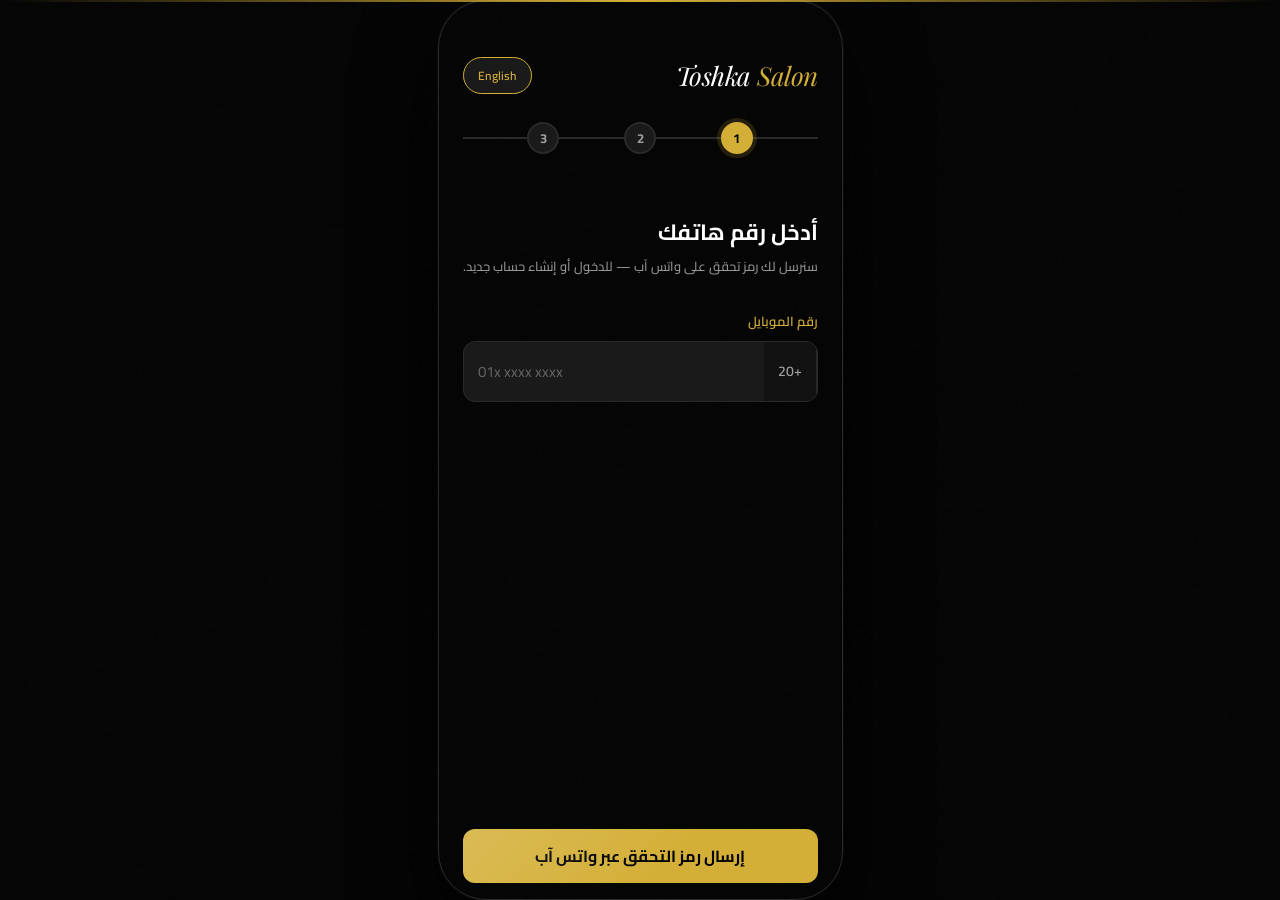
<file: index.html>
<!DOCTYPE html>
<html lang="ar" dir="rtl">
<head>
  <meta charset="UTF-8" />
  <meta name="viewport" content="width=device-width, initial-scale=1.0, viewport-fit=cover" />
  <meta name="theme-color" content="#D4AF37" />
  <meta name="apple-mobile-web-app-capable" content="yes" />
  <meta name="apple-mobile-web-app-status-bar-style" content="black-translucent" />
  <meta name="apple-mobile-web-app-title" content="Toshka Salon" />
  <title>Toshka Salon</title>
  <link rel="manifest" href="manifest.json" />
  <link rel="apple-touch-icon" sizes="180x180" href="icons/apple-touch-icon.png" />
  <link rel="stylesheet" href="css/style.css" />
</head>
<body>
<div id="app">

  <!-- ═══ STEP 1: رقم الهاتف ═══ -->
  <div class="screen active" id="screen-phone">
    <div class="header">
      <div class="logo">Toshka <span>Salon</span></div>
      <button class="lang-btn">English</button>
    </div>
    <div class="progress">
      <div class="progress-line"></div>
      <div class="step-circle active"><span>1</span></div>
      <div class="progress-line" id="line-1-2"></div>
      <div class="step-circle" id="prog-step-2"><span>2</span></div>
      <div class="progress-line" id="line-2-3"></div>
      <div class="step-circle" id="prog-step-3"><span>3</span></div>
      <div class="progress-line"></div>
    </div>
    <div class="content">
      <div style="height:32px"></div>
      <h1 class="screen-title">أدخل رقم هاتفك</h1>
      <p class="screen-sub">سنرسل لك رمز تحقق على واتس آب — للدخول أو إنشاء حساب جديد.</p>
      <div class="input-group">
        <label class="input-label">رقم الموبايل</label>
        <div class="input-wrap">
          <span class="input-prefix">+20</span>
          <input class="input-field ltr" id="phone-input" type="tel"
                 inputmode="numeric" maxlength="11" autocomplete="tel"
                 placeholder="01x xxxx xxxx" />
        </div>
      </div>
      <div class="error-box" id="phone-error"></div>
    </div>
    <div class="footer">
      <button class="btn btn-primary" id="btn-send-otp">
        <div class="spinner"></div>
        <span class="btn-text">إرسال رمز التحقق عبر واتس آب</span>
      </button>
    </div>
  </div>

  <!-- ═══ STEP 2: رمز التحقق ═══ -->
  <div class="screen" id="screen-otp">
    <div class="header">
      <div class="logo">Toshka <span>Salon</span></div>
      <button class="lang-btn">English</button>
    </div>
    <div class="progress">
      <div class="progress-line"></div>
      <div class="step-circle done"><span>1</span></div>
      <div class="progress-line done"></div>
      <div class="step-circle active"><span>2</span></div>
      <div class="progress-line" id="line-2-3b"></div>
      <div class="step-circle" id="prog-step-3b"><span>3</span></div>
      <div class="progress-line"></div>
    </div>
    <div class="content">
      <div style="height:32px"></div>
      <h1 class="screen-title">رمز التحقق</h1>
      <p class="screen-sub" id="otp-hint-txt">أدخل الرمز المكوّن من 6 أرقام المرسل إلى واتس آب.</p>
      <p class="screen-sub" id="otp-hint-txt">عذرا خدمة ارسال الرسائل غير مدعومة حاليا للاختبار يمكنك ادخال "000000" </p>
      <div class="otp-grid">
        <div class="otp-box"><input class="otp-input" type="text" inputmode="numeric" maxlength="6" autocomplete="one-time-code" /></div>
        <div class="otp-box"><input class="otp-input" type="text" inputmode="numeric" maxlength="1" /></div>
        <div class="otp-box"><input class="otp-input" type="text" inputmode="numeric" maxlength="1" /></div>
        <div class="otp-box"><input class="otp-input" type="text" inputmode="numeric" maxlength="1" /></div>
        <div class="otp-box"><input class="otp-input" type="text" inputmode="numeric" maxlength="1" /></div>
        <div class="otp-box"><input class="otp-input" type="text" inputmode="numeric" maxlength="1" /></div>
      </div>
      <div class="resend-row">
        <span>لم يصلك الرمز؟</span>
        <button class="resend-btn" id="btn-resend" disabled>إعادة إرسال (45ث)</button>
      </div>
      <div class="error-box" id="otp-error"></div>
    </div>
    <div class="footer">
      <button class="btn btn-primary" id="btn-verify-otp">
        <div class="spinner"></div>
        <span class="btn-text">تحقق من الرمز</span>
      </button>
      <div style="text-align:center;margin-top:14px">
        <a id="btn-back-phone" style="color:var(--gold);cursor:pointer;font-size:14px">← تغيير رقم الهاتف</a>
      </div>
    </div>
  </div>

  <!-- ═══ STEP 3: استكمال البيانات (للجدد فقط) ═══ -->
  <div class="screen" id="screen-profile">
    <div class="header">
      <div class="logo">Toshka <span>Salon</span></div>
      <button class="lang-btn">English</button>
    </div>
    <div class="progress">
      <div class="progress-line"></div>
      <div class="step-circle done"><span>1</span></div>
      <div class="progress-line done"></div>
      <div class="step-circle done"><span>2</span></div>
      <div class="progress-line done"></div>
      <div class="step-circle active"><span>3</span></div>
      <div class="progress-line"></div>
    </div>
    <div class="content">
      <div style="height:32px"></div>
      <h1 class="screen-title">مرحباً بك! 👋</h1>
      <p class="screen-sub">أدخل بياناتك لإتمام إنشاء حسابك — بدون كلمة مرور.</p>
      <div class="photo-upload" id="photo-wrap">
        <input type="file" id="photo-input" accept="image/*" hidden />
        <img id="photo-preview" style="display:none" alt="profile" />
        <div class="photo-placeholder">
          <span class="cam-icon">📷</span>
          <span>إضافة صورة (اختياري)</span>
        </div>
      </div>
      <div class="input-group">
        <label class="input-label">الاسم بالكامل *</label>
        <div class="input-wrap">
          <input class="input-field" id="profile-name" type="text"
                 autocomplete="name" placeholder="أدخل اسمك الكامل" />
        </div>
      </div>
      <div class="input-group">
        <label class="input-label">البريد الإلكتروني (اختياري)</label>
        <div class="input-wrap">
          <input class="input-field ltr" id="profile-email" type="email"
                 autocomplete="email" placeholder="name@email.com" />
        </div>
      </div>
      <div class="error-box" id="profile-error"></div>
    </div>
    <div class="footer">
      <button class="btn btn-primary" id="btn-complete">
        <div class="spinner"></div>
        <span class="btn-text">ابدأ الاستخدام ✓</span>
      </button>
    </div>
  </div>

</div>
<div class="toast" id="toast"></div>
<script src="js/i18n.js"></script>
<script src="js/api.js"></script>
<script src="js/app.js?v=1.0.1"></script>
</body>
</html>
</file>
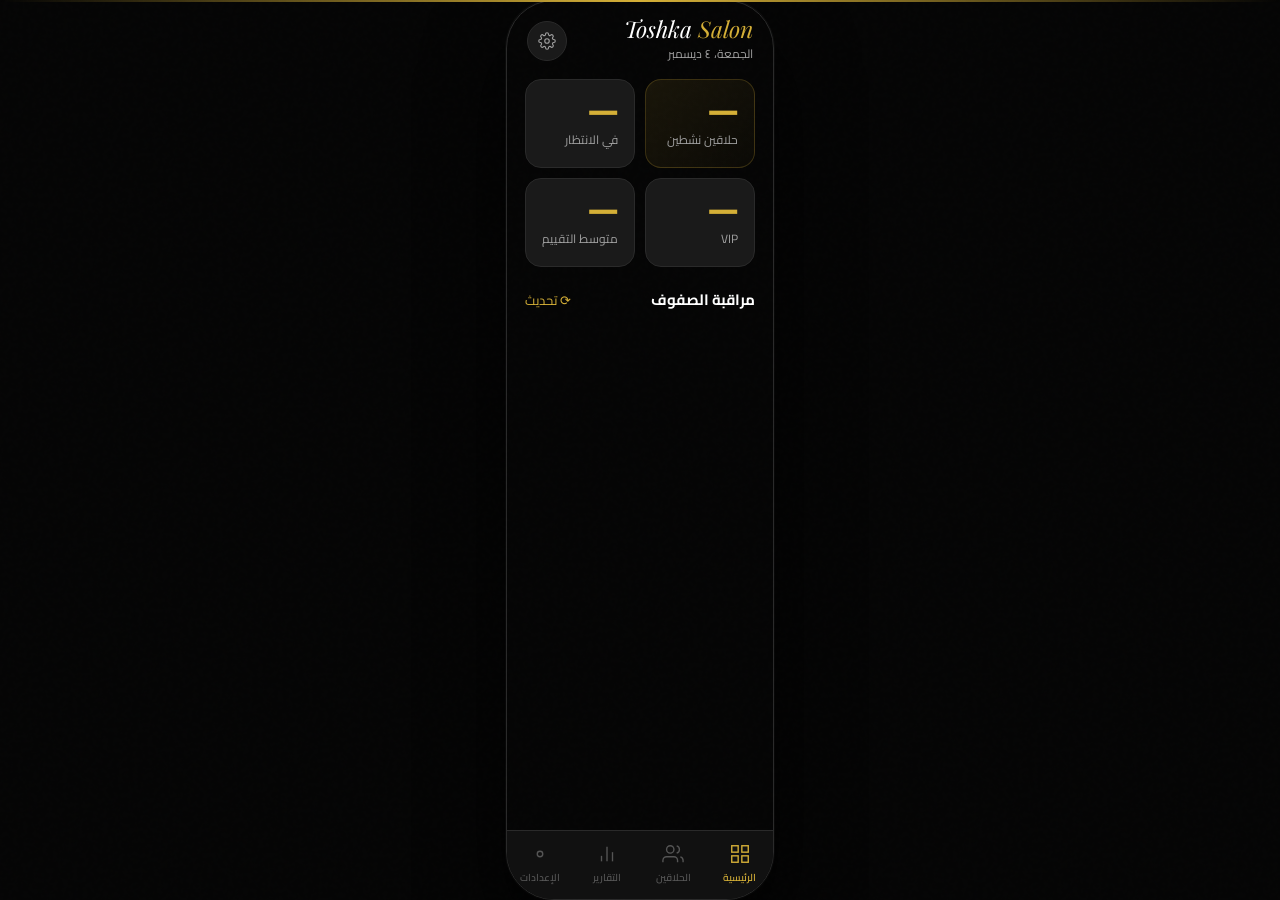
<file: apps/admin.html>
<!DOCTYPE html>
<html lang="ar" dir="rtl">
<head>
<meta charset="UTF-8"/>
<meta name="viewport" content="width=device-width,initial-scale=1,viewport-fit=cover"/>
<meta name="theme-color" content="#D4AF37"/>
<title>Toshka — Salon</title>
<link rel="stylesheet" href="../css/app.css"/>
</head>
<body>
<div id="app">

<!-- ══════════════════════════ DASHBOARD ══════════════════════════ -->
<div class="screen active" id="s-dash">
  <div class="topnav">
    <div>
      <div class="logo">Toshka <span>Salon</span></div>
      <div class="topnav-sub" id="today-lbl">—</div>
    </div>
    <button class="nav-btn" onclick="showScreen('s-settings')">
      <svg viewBox="0 0 24 24" fill="none" stroke="currentColor" stroke-width="1.5"><circle cx="12" cy="12" r="3"/><path d="M19.4 15a1.65 1.65 0 0 0 .33 1.82l.06.06a2 2 0 0 1-2.83 2.83l-.06-.06a1.65 1.65 0 0 0-1.82-.33 1.65 1.65 0 0 0-1 1.51V21a2 2 0 0 1-4 0v-.09A1.65 1.65 0 0 0 9 19.4a1.65 1.65 0 0 0-1.82.33l-.06.06a2 2 0 0 1-2.83-2.83l.06-.06A1.65 1.65 0 0 0 4.68 15a1.65 1.65 0 0 0-1.51-1H3a2 2 0 0 1 0-4h.09A1.65 1.65 0 0 0 4.6 9a1.65 1.65 0 0 0-.33-1.82l-.06-.06a2 2 0 0 1 2.83-2.83l.06.06A1.65 1.65 0 0 0 9 4.68a1.65 1.65 0 0 0 1-1.51V3a2 2 0 0 1 4 0v.09a1.65 1.65 0 0 0 1 1.51 1.65 1.65 0 0 0 1.82-.33l.06-.06a2 2 0 0 1 2.83 2.83l-.06.06A1.65 1.65 0 0 0 19.4 9a1.65 1.65 0 0 0 1.51 1H21a2 2 0 0 1 0 4h-.09a1.65 1.65 0 0 0-1.51 1z"/></svg>
    </button>
  </div>
  <div class="scroll-area"><div class="pad">
    <div class="stats-grid">
      <div class="stat-card gold"><div class="stat-num" id="st-active">—</div><div class="stat-lbl">حلاقين نشطين</div></div>
      <div class="stat-card"><div class="stat-num" id="st-waiting">—</div><div class="stat-lbl">في الانتظار</div></div>
      <div class="stat-card"><div class="stat-num" id="st-vip">—</div><div class="stat-lbl">VIP</div></div>
      <div class="stat-card"><div class="stat-num" id="st-avg">—</div><div class="stat-lbl">متوسط التقييم</div></div>
    </div>
    <div class="sec-head"><span class="sec-title">مراقبة الصفوف</span><button class="sec-link" onclick="loadDash()">⟳ تحديث</button></div>
    <div id="monitor-list"></div>
  </div></div>
  <div class="tabbar">
    <div class="tab-item active"><svg viewBox="0 0 24 24" fill="none" stroke="currentColor" stroke-width="1.5"><rect x="3" y="3" width="7" height="7"/><rect x="14" y="3" width="7" height="7"/><rect x="3" y="14" width="7" height="7"/><rect x="14" y="14" width="7" height="7"/></svg><span>الرئيسية</span></div>
    <div class="tab-item" onclick="showScreen('s-barbers')"><svg viewBox="0 0 24 24" fill="none" stroke="currentColor" stroke-width="1.5"><path d="M17 21v-2a4 4 0 0 0-4-4H5a4 4 0 0 0-4 4v2"/><circle cx="9" cy="7" r="4"/><path d="M23 21v-2a4 4 0 0 0-3-3.87"/><path d="M16 3.13a4 4 0 0 1 0 7.75"/></svg><span>الحلاقين</span></div>
    <div class="tab-item" onclick="showScreen('s-reports')"><svg viewBox="0 0 24 24" fill="none" stroke="currentColor" stroke-width="1.5"><line x1="18" y1="20" x2="18" y2="10"/><line x1="12" y1="20" x2="12" y2="4"/><line x1="6" y1="20" x2="6" y2="14"/></svg><span>التقارير</span></div>
    <div class="tab-item" onclick="showScreen('s-settings')"><svg viewBox="0 0 24 24" fill="none" stroke="currentColor" stroke-width="1.5"><circle cx="12" cy="12" r="3"/></svg><span>الإعدادات</span></div>
  </div>
</div>

<!-- ══════════════════════════ BARBERS ══════════════════════════ -->
<div class="screen" id="s-barbers">
  <div class="topnav">
    <div style="font-size:16px;font-weight:700">إدارة الحلاقين</div>
    <button class="nav-btn" style="background:var(--gold);border-color:var(--gold)" onclick="openAddSheet()">
      <svg viewBox="0 0 24 24" fill="none" stroke="#000" stroke-width="2.5"><line x1="12" y1="5" x2="12" y2="19"/><line x1="5" y1="12" x2="19" y2="12"/></svg>
    </button>
  </div>
  <div class="scroll-area"><div class="pad" id="barbers-mgmt">
    <div class="empty"><div class="empty-icon">⏳</div><div class="empty-txt">جاري التحميل...</div></div>
  </div></div>
  <div class="tabbar">
    <div class="tab-item" onclick="showScreen('s-dash')"><svg viewBox="0 0 24 24" fill="none" stroke="currentColor" stroke-width="1.5"><rect x="3" y="3" width="7" height="7"/><rect x="14" y="3" width="7" height="7"/><rect x="3" y="14" width="7" height="7"/><rect x="14" y="14" width="7" height="7"/></svg><span>الرئيسية</span></div>
    <div class="tab-item active"><svg viewBox="0 0 24 24" fill="none" stroke="currentColor" stroke-width="1.5"><path d="M17 21v-2a4 4 0 0 0-4-4H5a4 4 0 0 0-4 4v2"/><circle cx="9" cy="7" r="4"/></svg><span>الحلاقين</span></div>
    <div class="tab-item" onclick="showScreen('s-reports')"><svg viewBox="0 0 24 24" fill="none" stroke="currentColor" stroke-width="1.5"><line x1="18" y1="20" x2="18" y2="10"/><line x1="12" y1="20" x2="12" y2="4"/><line x1="6" y1="20" x2="6" y2="14"/></svg><span>التقارير</span></div>
    <div class="tab-item" onclick="showScreen('s-settings')"><svg viewBox="0 0 24 24" fill="none" stroke="currentColor" stroke-width="1.5"><circle cx="12" cy="12" r="3"/></svg><span>الإعدادات</span></div>
  </div>
</div>

<!-- ══════════════════════════ BARBER DELETE ══════════════════════════ -->
<div class="screen" id="s-barber-del">
  <div class="topnav">
    <button class="nav-btn back" onclick="showScreen('s-barbers')">
      <svg viewBox="0 0 24 24" fill="none" stroke="currentColor" stroke-width="2"><polyline points="15 18 9 12 15 6"/></svg>
    </button>
    <div style="text-align:center;flex:1;font-size:15px;font-weight:700" id="del-b-title">بيانات الحلاق</div>
    <div style="width:40px"></div>
  </div>
  <div class="scroll-area"><div class="pad">
    <div style="text-align:center;padding:20px 0">
      <div class="av-big" style="margin:0 auto 12px;font-size:28px">✂️</div>
      <h2 id="del-b-name" style="font-size:18px;font-weight:700;margin-bottom:4px">—</h2>
      <div id="del-b-phone" style="font-size:13px;color:var(--gray);direction:ltr">—</div>
    </div>
    <div class="card">
      <div class="info-row">
        <div class="info-icon"><svg viewBox="0 0 24 24" fill="none" stroke="currentColor" stroke-width="1.5"><rect x="2" y="4" width="20" height="16" rx="2"/><polyline points="22,4 12,13 2,4"/></svg></div>
        <div class="info-body"><div class="info-lbl">البريد</div><div class="info-val" id="del-b-email" style="direction:ltr;text-align:right">—</div></div>
      </div>
      <div class="info-row">
        <div class="info-icon"><svg viewBox="0 0 24 24" fill="none" stroke="currentColor" stroke-width="1.5"><polygon points="12 2 15.09 8.26 22 9.27 17 14.14 18.18 21.02 12 17.77 5.82 21.02 7 14.14 2 9.27 8.91 8.26 12 2"/></svg></div>
        <div class="info-body"><div class="info-lbl">تقييم</div><div class="info-val" id="del-b-rat">—</div></div>
      </div>
      <div class="info-row">
        <div class="info-icon"><svg viewBox="0 0 24 24" fill="none" stroke="currentColor" stroke-width="1.5"><circle cx="12" cy="12" r="10"/><polyline points="12 6 12 12 16 14"/></svg></div>
        <div class="info-body"><div class="info-lbl">في الانتظار</div><div class="info-val" id="del-b-wait">—</div></div>
      </div>
    </div>
    <div class="banner b-err" id="del-err"></div>
    <button class="btn btn-danger" id="btn-del-b" onclick="handleDeleteBarber()">
      <svg viewBox="0 0 24 24" fill="none" stroke="currentColor" stroke-width="2"><polyline points="3 6 5 6 21 6"/><path d="M19 6l-1 14H6L5 6"/></svg>
      <span class="btn-txt">حذف الحلاق نهائياً</span>
    </button>
  </div></div>
</div>

<!-- ══════════════════════════ REPORTS ══════════════════════════ -->
<div class="screen" id="s-reports">
  <div class="topnav"><div style="font-size:16px;font-weight:700">التقارير</div></div>
  <div class="scroll-area"><div class="pad">
    <div class="itabs">
      <div class="itab active" onclick="switchPeriod(this)">اليوم</div>
      <div class="itab" onclick="switchPeriod(this)">الأسبوع</div>
      <div class="itab" onclick="switchPeriod(this)">الشهر</div>
    </div>
    <div class="stats-grid" id="rep-kpis"></div>
    <div class="sec-head"><span class="sec-title">أداء الحلاقين</span></div>
    <div id="rep-barbers"></div>
    <div class="sec-head"><span class="sec-title">توزيع نوع الحجز</span></div>
    <div class="card" id="rep-types"></div>
  </div></div>
  <div class="tabbar">
    <div class="tab-item" onclick="showScreen('s-dash')"><svg viewBox="0 0 24 24" fill="none" stroke="currentColor" stroke-width="1.5"><rect x="3" y="3" width="7" height="7"/><rect x="14" y="3" width="7" height="7"/><rect x="3" y="14" width="7" height="7"/><rect x="14" y="14" width="7" height="7"/></svg><span>الرئيسية</span></div>
    <div class="tab-item" onclick="showScreen('s-barbers')"><svg viewBox="0 0 24 24" fill="none" stroke="currentColor" stroke-width="1.5"><path d="M17 21v-2a4 4 0 0 0-4-4H5a4 4 0 0 0-4 4v2"/><circle cx="9" cy="7" r="4"/></svg><span>الحلاقين</span></div>
    <div class="tab-item active"><svg viewBox="0 0 24 24" fill="none" stroke="currentColor" stroke-width="1.5"><line x1="18" y1="20" x2="18" y2="10"/><line x1="12" y1="20" x2="12" y2="4"/><line x1="6" y1="20" x2="6" y2="14"/></svg><span>التقارير</span></div>
    <div class="tab-item" onclick="showScreen('s-settings')"><svg viewBox="0 0 24 24" fill="none" stroke="currentColor" stroke-width="1.5"><circle cx="12" cy="12" r="3"/></svg><span>الإعدادات</span></div>
  </div>
</div>

<!-- ══════════════════════════ SETTINGS ══════════════════════════ -->
<div class="screen" id="s-settings">
  <div class="topnav">
    <div class="logo">Toshka <span>Salon</span></div>
    <button class="nav-btn" onclick="handleLogout()">
      <svg viewBox="0 0 24 24" fill="none" stroke="currentColor" stroke-width="1.5"><path d="M9 21H5a2 2 0 0 1-2-2V5a2 2 0 0 1 2-2h4"/><polyline points="16 17 21 12 16 7"/><line x1="21" y1="12" x2="9" y2="12"/></svg>
    </button>
  </div>
  <div class="scroll-area"><div class="pad">
    <div style="text-align:center;padding:10px 0 22px">
      <div class="av-big" style="margin:0 auto 10px;font-size:28px">👑</div>
      <h2 id="adm-name" style="font-size:17px;font-weight:700;margin-bottom:3px">المدير</h2>
      <div style="font-size:12px;color:var(--gold)">مدير النظام</div>
    </div>
    <div class="card" style="margin-bottom:12px">
      <div class="sec-title" style="margin-bottom:14px">إعدادات التطبيق</div>
      <div class="info-row">
        <div class="info-icon"><svg viewBox="0 0 24 24" fill="none" stroke="currentColor" stroke-width="1.5"><path d="M12 22s8-4 8-10V5l-8-3-8 3v7c0 6 8 10 8 10z"/></svg></div>
        <div class="info-body"><div class="info-lbl">السماح بحجوزات VIP</div></div>
        <button class="toggle on" id="tog-vip" onclick="this.classList.toggle('on')"></button>
      </div>
      <div class="info-row">
        <div class="info-icon"><svg viewBox="0 0 24 24" fill="none" stroke="currentColor" stroke-width="1.5"><path d="M18 8A6 6 0 0 0 6 8c0 7-3 9-3 9h18s-3-2-3-9"/></svg></div>
        <div class="info-body"><div class="info-lbl">إشعارات WhatsApp</div></div>
        <button class="toggle on" id="tog-wp" onclick="this.classList.toggle('on')"></button>
      </div>
      <div class="banner b-ok" id="set-ok"></div>
      <button class="btn btn-primary" style="margin-top:12px" onclick="handleSaveSettings()">
        <div class="sp"></div><span class="btn-txt">حفظ الإعدادات</span>
      </button>
    </div>
    <button class="btn btn-danger" onclick="handleLogout()">
      <svg viewBox="0 0 24 24" fill="none" stroke="currentColor" stroke-width="2"><path d="M9 21H5a2 2 0 0 1-2-2V5a2 2 0 0 1 2-2h4"/><polyline points="16 17 21 12 16 7"/><line x1="21" y1="12" x2="9" y2="12"/></svg>
      <span class="btn-txt">تسجيل الخروج</span>
    </button>
  </div></div>
  <div class="tabbar">
    <div class="tab-item" onclick="showScreen('s-dash')"><svg viewBox="0 0 24 24" fill="none" stroke="currentColor" stroke-width="1.5"><rect x="3" y="3" width="7" height="7"/><rect x="14" y="3" width="7" height="7"/><rect x="3" y="14" width="7" height="7"/><rect x="14" y="14" width="7" height="7"/></svg><span>الرئيسية</span></div>
    <div class="tab-item" onclick="showScreen('s-barbers')"><svg viewBox="0 0 24 24" fill="none" stroke="currentColor" stroke-width="1.5"><path d="M17 21v-2a4 4 0 0 0-4-4H5a4 4 0 0 0-4 4v2"/><circle cx="9" cy="7" r="4"/></svg><span>الحلاقين</span></div>
    <div class="tab-item" onclick="showScreen('s-reports')"><svg viewBox="0 0 24 24" fill="none" stroke="currentColor" stroke-width="1.5"><line x1="18" y1="20" x2="18" y2="10"/><line x1="12" y1="20" x2="12" y2="4"/><line x1="6" y1="20" x2="6" y2="14"/></svg><span>التقارير</span></div>
    <div class="tab-item active"><svg viewBox="0 0 24 24" fill="none" stroke="currentColor" stroke-width="1.5"><circle cx="12" cy="12" r="3"/></svg><span>الإعدادات</span></div>
  </div>
</div>

</div>
<div class="toast" id="toast"></div>

<!-- Add Barber Sheet -->
<div class="sheet-ov" id="add-sheet" onclick="closeAddSheet(event)">
  <div class="sheet">
    <div class="sheet-handle"></div>
    <div class="sec-title" style="margin-bottom:18px">إضافة حلاق جديد</div>
    <div class="form-group"><label class="form-label">الاسم الكامل *</label><input class="form-input" id="add-name" type="text" placeholder="محمد أحمد"/></div>
    <div class="form-group"><label class="form-label">رقم الهاتف *</label><input class="form-input" id="add-phone" type="tel" placeholder="01x xxxx xxxx"/></div>
    <div class="form-group"><label class="form-label">البريد الإلكتروني </label><input class="form-input" id="add-email" type="email" placeholder="name@email.com"/></div>
    <div class="form-group"><label class="form-label">كلمة المرور *</label><input class="form-input" id="add-pass" type="password" placeholder="8 أحرف على الأقل"/></div>
    <div class="banner b-err" id="add-err"></div>
    <button class="btn btn-primary" id="btn-add-b" onclick="handleAddBarber()">
      <div class="sp"></div><span class="btn-txt">إضافة الحلاق</span>
    </button>
  </div>
</div>

<script src="../js/api.js"></script>
<script>
'use strict';
const S = Session.get();
let barbers = [];
let editBarber = null;

const $ = id => document.getElementById(id);
function toast(m,d=2800){const t=$('toast');t.textContent=m;t.classList.add('show');setTimeout(()=>t.classList.remove('show'),d);}
function banner(id,m,type='err'){const e=$(id);if(!e)return;e.className=`banner b-${type}`;e.textContent=m;e.classList.toggle('show',!!m);}
function setLoad(id,on){const b=$(id);if(!b)return;b.classList.toggle('loading',on);b.disabled=on;}

// ── Nav ────────────────────────────────────────────────────────────────────────
function showScreen(id) {
  document.querySelectorAll('.screen').forEach(s=>s.classList.remove('active'));
  $(id)?.classList.add('active');
  if (id==='s-barbers') loadBarbersMgmt();
  if (id==='s-reports') loadReports();
  if (id==='s-settings') $('adm-name').textContent = S.name||'المدير';
}

// ── Dashboard ── GET /api/Barbers ──────────────────────────────────────────────
async function loadDash() {
  $('today-lbl').textContent = new Date().toLocaleDateString('ar-EG',{weekday:'long',day:'numeric',month:'long'});
  const res = await ToshkaAPI.Barbers.getAll();
  if (!res?.success || !Array.isArray(res.data)) return;
  barbers = res.data;
  const active  = barbers.filter(b=>b.isActive!==false).length;
  const waiting = barbers.reduce((s,b)=>s+(b.waitingCount??0),0);
  const vip     = barbers.reduce((s,b)=>s+(b.vipCount??0),0);
  const ratedBs = barbers.filter(b=>b.averageRating>0);
  const avgR    = ratedBs.length ? (ratedBs.reduce((s,b)=>s+b.averageRating,0)/ratedBs.length).toFixed(1) : '—';
  $('st-active').textContent  = active;
  $('st-waiting').textContent = waiting;
  $('st-vip').textContent     = vip;
  $('st-avg').textContent     = avgR;

  $('monitor-list').innerHTML = barbers.map(b => {
    const stCss = BarberStatus.css[b.status] ?? 'st-break';
    const stLbl = BarberStatus.label[b.status] ?? '—';
    const monCls = ['s0','s1','s2'][b.status] ?? 's2';
    return `<div class="mon-row">
      <div class="mon-av ${monCls}">${b.profileImageUrl?`<img src="${b.profileImageUrl}" style="width:100%;height:100%;object-fit:cover;border-radius:50%"/>` :'✂️'}</div>
      <div style="flex:1;min-width:0">
        <div style="font-size:14px;font-weight:700;margin-bottom:3px">${b.name}</div>
        <div style="display:flex;gap:8px;align-items:center;flex-wrap:wrap">
          <span class="sbadge ${stCss}">${stLbl}</span>
          <span style="font-size:12px;color:var(--gray)">⏳ <b style="color:var(--gold)">${b.waitingCount??0}</b></span>
          <span style="font-size:12px;color:var(--gray)">⭐ ${(b.averageRating??0).toFixed(1)}</span>
        </div>
      </div>
      <button class="nav-btn" title="حذف" style="color:var(--red);border-color:rgba(220,53,69,.3)" onclick='confirmDelBarber(${JSON.stringify({id:b.id,name:b.name,phoneNumber:b.phoneNumber,email:b.email,averageRating:b.averageRating,waitingCount:b.waitingCount})})'>
        <svg viewBox="0 0 24 24" fill="none" stroke="currentColor" stroke-width="1.5"><polyline points="3 6 5 6 21 6"/><path d="M19 6l-1 14H6L5 6"/></svg>
      </button>
    </div>`;
  }).join('');
}

// ── Barbers management ─────────────────────────────────────────────────────────
async function loadBarbersMgmt() {
  const res = await ToshkaAPI.Barbers.getAll();
  if (!res?.success || !Array.isArray(res.data)) return;
  barbers = res.data;
  $('barbers-mgmt').innerHTML = barbers.map(b=>{
    const stCss = BarberStatus.css[b.status]??'st-break';
    const stLbl = BarberStatus.label[b.status]??'—';
    const monCls= ['s0','s1','s2'][b.status]??'s2';
    return `<div class="card" style="margin-bottom:10px">
      <div style="display:flex;gap:12px;align-items:center;direction:rtl">
        <div class="mon-av ${monCls}" style="width:50px;height:50px;flex-shrink:0">${b.profileImageUrl?`<img src="${b.profileImageUrl}" style="width:100%;height:100%;object-fit:cover;border-radius:50%"/>`:'✂️'}</div>
        <div style="flex:1;min-width:0">
          <div style="display:flex;align-items:center;gap:8px;margin-bottom:4px">
            <span style="font-size:15px;font-weight:700">${b.name}</span>
            <span class="sbadge ${stCss}">${stLbl}</span>
          </div>
          <div style="font-size:12px;color:var(--gray);margin-bottom:3px;direction:ltr;text-align:right">${b.phoneNumber??''}</div>
          <div style="font-size:12px;color:var(--gold)">⭐ ${(b.averageRating??0).toFixed(1)} · ${b.totalRatings??0} تقييم · ⏳ ${b.waitingCount??0}</div>
        </div>
        <button class="nav-btn" style="color:var(--red);border-color:rgba(220,53,69,.3);flex-shrink:0" onclick='confirmDelBarber(${JSON.stringify({id:b.id,name:b.name,phoneNumber:b.phoneNumber,email:b.email,averageRating:b.averageRating,waitingCount:b.waitingCount})})'>
          <svg viewBox="0 0 24 24" fill="none" stroke="currentColor" stroke-width="1.5"><polyline points="3 6 5 6 21 6"/><path d="M19 6l-1 14H6L5 6"/></svg>
        </button>
      </div>
    </div>`;
  }).join('') || '<div class="empty"><div class="empty-icon">✂️</div><div class="empty-txt">لا يوجد حلاقين بعد</div></div>';
}

function confirmDelBarber(b) {
  editBarber = b;
  $('del-b-title').textContent = `تفاصيل: ${b.name}`;
  $('del-b-name').textContent  = b.name;
  $('del-b-phone').textContent = b.phoneNumber??'—';
  $('del-b-email').textContent = b.email??'—';
  $('del-b-rat').textContent   = (b.averageRating??0).toFixed(1);
  $('del-b-wait').textContent  = b.waitingCount??0;
  banner('del-err','');
  showScreen('s-barber-del');
}

async function handleDeleteBarber() {
  if (!editBarber?.id) return;
  if (!confirm(`هل أنت متأكد من حذف الحلاق "${editBarber.name}"؟`)) return;
  setLoad('btn-del-b',true);
  const res = await ToshkaAPI.Barbers.delete(editBarber.id);
  setLoad('btn-del-b',false);
  if (res?.success) { toast('🗑️ تم حذف الحلاق'); showScreen('s-barbers'); }
  else banner('del-err', mapError(res));
}

// ── Add Barber ── POST /api/Barbers ────────────────────────────────────────────
function openAddSheet()  { $('add-sheet').classList.add('open'); }
function closeAddSheet(e){ if(e.target===$('add-sheet')) $('add-sheet').classList.remove('open'); }

async function handleAddBarber() {
  const name  = $('add-name').value.trim();
  const phone = $('add-phone').value.trim();
  const email = $('add-email').value.trim();
  const pass  = $('add-pass').value;
  if (!name)                     { banner('add-err','الاسم مطلوب'); return; }
  if (!/^(010|011|012|015)\d{8}$/.test(phone)) { banner('add-err','رقم هاتف مصري غير صحيح'); return; }
  if (email.includes('@'))      { banner('add-err','بريد إلكتروني غير صحيح'); return; }
  if (pass.length<8)             { banner('add-err','الباسورد 8 أحرف على الأقل'); return; }
  setLoad('btn-add-b',true);
  const res = await ToshkaAPI.Barbers.create({ fullName:name, email, phoneNumber:phone, password:pass, profileImageUrl:null });
  setLoad('btn-add-b',false);
  if (res?.success) {
    $('add-sheet').classList.remove('open');
    ['add-name','add-phone','add-email','add-pass'].forEach(id=>$(id).value='');
    banner('add-err','');
    toast('✅ تم إضافة الحلاق');
    loadBarbersMgmt(); loadDash();
  } else banner('add-err', mapError(res));
}

// ── Reports ── built from GET /api/Barbers ─────────────────────────────────────
function switchPeriod(tab) {
  document.querySelectorAll('.itab').forEach(t=>t.classList.remove('active')); tab.classList.add('active'); loadReports();
}
async function loadReports() {
  const res = await ToshkaAPI.Barbers.getAll();
  if (!res?.success || !Array.isArray(res.data)) return;
  barbers = res.data;
  const totalWait = barbers.reduce((s,b)=>s+(b.waitingCount??0),0);
  const vip       = barbers.reduce((s,b)=>s+(b.vipCount??0),0);
  const rated     = barbers.filter(b=>b.averageRating>0);
  const avgR      = rated.length ? (rated.reduce((s,b)=>s+b.averageRating,0)/rated.length).toFixed(1) : '—';
  $('rep-kpis').innerHTML = `
    <div class="stat-card gold"><div class="stat-num">${totalWait}</div><div class="stat-lbl">في الانتظار</div></div>
    <div class="stat-card"><div class="stat-num">${vip}</div><div class="stat-lbl">VIP</div></div>
    <div class="stat-card"><div class="stat-num">${avgR}</div><div class="stat-lbl">متوسط التقييم</div></div>
    <div class="stat-card"><div class="stat-num">${barbers.length}</div><div class="stat-lbl">إجمالي الحلاقين</div></div>`;
  const totalTR = barbers.reduce((s,b)=>s+(b.totalRatings??0),0)||1;
  $('rep-barbers').innerHTML = barbers.map(b=>{
    const pct = Math.round(((b.totalRatings??0)/totalTR)*100);
    return `<div class="card" style="margin-bottom:10px">
      <div style="display:flex;justify-content:space-between;margin-bottom:7px">
        <span style="font-weight:700;font-size:14px">${b.name}</span>
        <span class="sbadge ${BarberStatus.css[b.status]??'st-break'}">${BarberStatus.label[b.status]??'—'}</span>
      </div>
      <div class="bar-track" style="margin-bottom:6px"><div class="bar-fill" style="width:${pct}%"></div></div>
      <div style="display:flex;justify-content:space-between;font-size:11px;color:var(--gray)">
        <span>⭐ ${(b.averageRating??0).toFixed(1)} · ${b.totalRatings??0} تقييم</span>
        <span>⏳ ${b.waitingCount??0}</span>
      </div></div>`;
  }).join('');
  const norm = totalWait - vip, total = totalWait||1;
  $('rep-types').innerHTML = `
    <div class="bar-row"><span style="width:50px;font-size:13px;color:var(--gold)">⭐ VIP</span>
      <div class="bar-track"><div class="bar-fill" style="width:${Math.round((vip/total)*100)}%"></div></div>
      <span style="width:28px;font-size:12px;color:var(--gold);font-weight:700;text-align:start">${vip}</span></div>
    <div class="bar-row" style="margin-bottom:0"><span style="width:50px;font-size:13px;color:var(--gray)">✂️ عادي</span>
      <div class="bar-track"><div class="bar-fill gray" style="width:${Math.round((norm/total)*100)}%"></div></div>
      <span style="width:28px;font-size:12px;color:var(--gray);font-weight:700;text-align:start">${norm}</span></div>`;
}

function handleSaveSettings() {
  banner('set-ok','✅ تم حفظ الإعدادات','ok');
  setTimeout(()=>banner('set-ok','','ok'),3000);
}
function handleLogout() {
  if (!confirm('تأكيد تسجيل الخروج؟')) return;
  Session.clear(); window.location.href='../index.html';
}

// ── Init ───────────────────────────────────────────────────────────────────────
loadDash();
</script>
</body>
</html>
</file>
<file: css/style.css>
@import url('https://fonts.googleapis.com/css2?family=Cairo:wght@300;400;600;700;900&family=Playfair+Display:ital,wght@1,700&display=swap');

/* ── Reset & Variables ─────────────────────────────────────────────────────── */
*, *::before, *::after { box-sizing: border-box; margin: 0; padding: 0; }

:root {
  --gold:        #D4AF37;
  --gold-light:  #E8C84A;
  --gold-dark:   #B8961F;
  --gold-glow:   rgba(212,175,55,0.15);
  --black:       #000000;
  --bg:          #0A0A0A;
  --dark:        #121212;
  --card:        #1A1A1A;
  --border:      #2A2A2A;
  --border-act:  #D4AF37;
  --white:       #FFFFFF;
  --gray:        #A0A0A0;
  --gray-light:  #666;
  --green:       #28A745;
  --red:         #DC3545;
  --radius:      12px;
  --radius-lg:   20px;
  --shadow:      0 4px 24px rgba(0,0,0,0.6);
  --transition:  0.25s cubic-bezier(0.4,0,0.2,1);
}

html, body {
  height: 100%;
  background: var(--bg);
  color: var(--white);
  font-family: 'Cairo', sans-serif;
  -webkit-font-smoothing: antialiased;
  overflow-x: hidden;
}

/* ── App Shell ─────────────────────────────────────────────────────────────── */
#app {
  min-height: 100dvh;
  display: flex;
  flex-direction: column;
  max-width: 430px;
  margin: 0 auto;
  position: relative;
}

/* ── Screens ───────────────────────────────────────────────────────────────── */
.screen {
  display: none;
  flex-direction: column;
  min-height: 100dvh;
  padding: env(safe-area-inset-top, 0) 0 env(safe-area-inset-bottom, 0);
  animation: fadeSlideIn 0.35s var(--transition) both;
}
.screen.active { display: flex; }

@keyframes fadeSlideIn {
  from { opacity: 0; transform: translateY(18px); }
  to   { opacity: 1; transform: translateY(0); }
}

/* ── Header ────────────────────────────────────────────────────────────────── */
.header {
  display: flex;
  align-items: center;
  justify-content: space-between;
  padding: 56px 24px 0;
}

.logo {
  font-family: 'Playfair Display', serif;
  font-style: italic;
  font-size: 26px;
  letter-spacing: -0.5px;
  color: var(--white);
  line-height: 1;
}
.logo span { color: var(--gold); }

.lang-btn {
  background: var(--card);
  border: 1px solid var(--gold);
  color: var(--gold);
  font-family: 'Cairo', sans-serif;
  font-size: 12px;
  font-weight: 600;
  padding: 6px 14px;
  border-radius: 20px;
  cursor: pointer;
  transition: var(--transition);
  white-space: nowrap;
}
.lang-btn:hover {
  background: var(--gold);
  color: var(--black);
}

/* ── Progress Bar ──────────────────────────────────────────────────────────── */
.progress {
  display: flex;
  align-items: center;
  padding: 28px 24px 0;
  gap: 0;
}

.progress-line {
  flex: 1;
  height: 2px;
  background: var(--border);
  transition: background 0.4s ease;
}
.progress-line.done { background: var(--gold); }

.step-circle {
  width: 32px;
  height: 32px;
  border-radius: 50%;
  border: 2px solid var(--border);
  background: var(--card);
  display: flex;
  align-items: center;
  justify-content: center;
  font-family: 'Cairo', sans-serif;
  font-size: 13px;
  font-weight: 700;
  color: var(--gray);
  transition: all 0.35s var(--transition);
  flex-shrink: 0;
  position: relative;
  z-index: 1;
}
.step-circle.active {
  background: var(--gold);
  border-color: var(--gold);
  color: var(--black);
  box-shadow: 0 0 0 4px var(--gold-glow);
}
.step-circle.done {
  background: var(--gold-dark);
  border-color: var(--gold-dark);
  color: var(--black);
}
.step-circle.done::after {
  content: '✓';
  font-size: 14px;
}
.step-circle.done span { display: none; }

/* ── Scroll Content ────────────────────────────────────────────────────────── */
.content {
  flex: 1;
  overflow-y: auto;
  padding: 32px 24px 0;
  -webkit-overflow-scrolling: touch;
}

.step-content { display: none; animation: fadeSlideIn 0.3s ease both; }
.step-content.active { display: block; }

.screen-title {
  font-size: 22px;
  font-weight: 700;
  color: var(--white);
  margin-bottom: 8px;
  line-height: 1.3;
}
.screen-sub {
  font-size: 13px;
  color: var(--gray);
  line-height: 1.7;
  margin-bottom: 32px;
}

/* ── Input Groups ──────────────────────────────────────────────────────────── */
.input-group { margin-bottom: 20px; }

.input-label {
  display: block;
  font-size: 13px;
  font-weight: 600;
  color: var(--gold);
  margin-bottom: 8px;
}

.input-wrap {
  position: relative;
  display: flex;
  align-items: center;
  background: var(--card);
  border: 1.5px solid var(--border);
  border-radius: var(--radius);
  transition: border-color var(--transition), box-shadow var(--transition);
  overflow: hidden;
}
.input-wrap:focus-within {
  border-color: var(--gold);
  box-shadow: 0 0 0 3px var(--gold-glow);
}

.input-prefix {
  padding: 0 14px;
  color: var(--gray);
  font-size: 14px;
  font-weight: 600;
  background: var(--dark);
  align-self: stretch;
  display: flex;
  align-items: center;
  border-inline-end: 1.5px solid var(--border);
  flex-shrink: 0;
}

.input-field {
  width: 100%;
  background: transparent;
  border: none;
  outline: none;
  color: var(--white);
  font-family: 'Cairo', sans-serif;
  font-size: 15px;
  padding: 15px 14px;
  direction: ltr;
  text-align: left;
}
.input-field::placeholder { color: var(--gray-light); }

.input-field.ltr { direction: ltr; text-align: left; }

.eye-btn {
  background: none;
  border: none;
  cursor: pointer;
  padding: 0 14px;
  color: var(--gray);
  display: flex;
  align-items: center;
  transition: color var(--transition);
  flex-shrink: 0;
}
.eye-btn:hover { color: var(--gold); }

/* ── OTP Boxes ─────────────────────────────────────────────────────────────── */
.otp-grid {
  display: flex;
  gap: 8px;
  justify-content: center;
  direction: ltr;
  margin-bottom: 20px;
}

.otp-box {
  width: 46px;
  height: 56px;
  background: var(--card);
  border: 1.5px solid var(--border);
  border-radius: var(--radius);
  display: flex;
  align-items: center;
  justify-content: center;
  transition: border-color var(--transition), box-shadow var(--transition), transform 0.15s;
  flex-shrink: 0;
}
.otp-box:focus-within {
  border-color: var(--gold);
  box-shadow: 0 0 0 3px var(--gold-glow);
  transform: scale(1.05);
}
.otp-box.filled {
  border-color: var(--gold-dark);
  background: rgba(212,175,55,0.06);
}

.otp-input {
  width: 100%;
  height: 100%;
  background: transparent;
  border: none;
  outline: none;
  color: var(--gold);
  font-family: 'Cairo', sans-serif;
  font-size: 20px;
  font-weight: 700;
  text-align: center;
  caret-color: var(--gold);
}

/* Resend row */
.resend-row {
  display: flex;
  justify-content: center;
  align-items: center;
  gap: 6px;
  font-size: 13px;
  margin-bottom: 24px;
  flex-wrap: wrap;
}
.resend-row span { color: var(--gray); }
.resend-btn {
  color: var(--gold);
  font-weight: 600;
  cursor: pointer;
  background: none;
  border: none;
  font-family: inherit;
  font-size: 13px;
  transition: opacity var(--transition);
}
.resend-btn:disabled { opacity: 0.4; cursor: not-allowed; }
.resend-btn:not(:disabled):hover { text-decoration: underline; }

/* ── Profile Upload ─────────────────────────────────────────────────────────── */
.photo-upload {
  width: 110px;
  height: 110px;
  background: var(--card);
  border: 2px dashed var(--gold);
  border-radius: 50%;
  display: flex;
  flex-direction: column;
  align-items: center;
  justify-content: center;
  cursor: pointer;
  margin: 0 auto 28px;
  position: relative;
  overflow: hidden;
  transition: border-color var(--transition), background var(--transition);
}
.photo-upload:hover {
  background: rgba(212,175,55,0.06);
  border-style: solid;
}

.photo-upload img {
  width: 100%;
  height: 100%;
  object-fit: cover;
  position: absolute;
  inset: 0;
  border-radius: 50%;
}

.photo-placeholder {
  display: flex;
  flex-direction: column;
  align-items: center;
  gap: 4px;
  z-index: 1;
}
.photo-placeholder .cam-icon {
  font-size: 26px;
  line-height: 1;
}
.photo-placeholder span {
  font-size: 11px;
  color: var(--gold);
  font-weight: 600;
}
.photo-upload.has-image .photo-placeholder { display: none; }

/* ── Buttons ────────────────────────────────────────────────────────────────── */
.footer {
  padding: 12px 24px max(env(safe-area-inset-bottom,12px), 16px);
  display: flex;
  flex-direction: column;
  gap: 10px;
}

.btn {
  width: 100%;
  height: 54px;
  border: none;
  border-radius: var(--radius);
  font-family: 'Cairo', sans-serif;
  font-size: 16px;
  font-weight: 700;
  cursor: pointer;
  display: flex;
  align-items: center;
  justify-content: center;
  gap: 8px;
  transition: all var(--transition);
  position: relative;
  overflow: hidden;
}

.btn-primary {
  background: var(--gold);
  color: var(--black);
}
.btn-primary::after {
  content: '';
  position: absolute;
  inset: 0;
  background: linear-gradient(135deg, rgba(255,255,255,0.15) 0%, transparent 60%);
  pointer-events: none;
}
.btn-primary:hover  { background: var(--gold-light); transform: translateY(-1px); box-shadow: 0 8px 24px rgba(212,175,55,0.3); }
.btn-primary:active { transform: translateY(0); box-shadow: none; }
.btn-primary:disabled { opacity: 0.5; cursor: not-allowed; transform: none; box-shadow: none; }

.btn-outline {
  background: transparent;
  border: 1.5px solid var(--gold);
  color: var(--gold);
}
.btn-outline:hover  { background: var(--gold-glow); }
.btn-outline:active { background: transparent; }
.btn-outline:disabled { opacity: 0.4; cursor: not-allowed; }

/* Loading spinner inside button */
.btn .spinner {
  width: 18px;
  height: 18px;
  border: 2px solid rgba(0,0,0,0.3);
  border-top-color: var(--black);
  border-radius: 50%;
  animation: spin 0.7s linear infinite;
  display: none;
}
.btn.loading .btn-text  { display: none; }
.btn.loading .spinner   { display: block; }

@keyframes spin { to { transform: rotate(360deg); } }

/* Account link row */
.account-row {
  display: flex;
  align-items: center;
  justify-content: center;
  gap: 6px;
  font-size: 13px;
  padding-top: 4px;
}
.account-row span { color: var(--gray); }
.account-row a {
  color: var(--gold);
  font-weight: 700;
  text-decoration: none;
  cursor: pointer;
  transition: opacity var(--transition);
}
.account-row a:hover { opacity: 0.8; text-decoration: underline; }

/* ── Error Alert ────────────────────────────────────────────────────────────── */
.error-box {
  background: rgba(220,53,69,0.1);
  border: 1px solid rgba(220,53,69,0.4);
  border-radius: var(--radius);
  padding: 12px 14px;
  color: #ff6b6b;
  font-size: 13px;
  line-height: 1.5;
  margin-bottom: 8px;
  display: none;
  animation: fadeSlideIn 0.25s ease both;
}
.error-box.visible { display: block; }

/* ── Success Toast ──────────────────────────────────────────────────────────── */
.toast {
  position: fixed;
  bottom: calc(env(safe-area-inset-bottom,0px) + 24px);
  left: 50%;
  transform: translateX(-50%) translateY(80px);
  background: var(--card);
  border: 1px solid var(--gold);
  border-radius: 40px;
  padding: 12px 24px;
  color: var(--gold);
  font-size: 14px;
  font-weight: 600;
  white-space: nowrap;
  z-index: 999;
  transition: transform 0.35s var(--transition);
  max-width: calc(100% - 48px);
  text-align: center;
}
.toast.show { transform: translateX(-50%) translateY(0); }

/* ── Noise texture overlay ──────────────────────────────────────────────────── */
#app::before {
  content: '';
  position: fixed;
  inset: 0;
  background-image: url("data:image/svg+xml,%3Csvg viewBox='0 0 200 200' xmlns='http://www.w3.org/2000/svg'%3E%3Cfilter id='n'%3E%3CfeTurbulence type='fractalNoise' baseFrequency='0.9' numOctaves='4' stitchTiles='stitch'/%3E%3C/filter%3E%3Crect width='100%25' height='100%25' filter='url(%23n)' opacity='0.03'/%3E%3C/svg%3E");
  pointer-events: none;
  z-index: 0;
  opacity: 0.4;
}
#app > * { position: relative; z-index: 1; }

/* ── Gold line accent top ────────────────────────────────────────────────────── */
#app::after {
  content: '';
  position: fixed;
  top: 0;
  left: 0; right: 0;
  height: 2px;
  background: linear-gradient(90deg, transparent, var(--gold), transparent);
  z-index: 100;
}

/* ── Responsive desktop centering ──────────────────────────────────────────── */
@media (min-width: 431px) {
  body {
    display: flex;
    align-items: center;
    justify-content: center;
    min-height: 100dvh;
    background: #050505;
  }
  #app {
    height: 812px;
    max-height: 100dvh;
    border: 1px solid var(--border);
    border-radius: 48px;
    overflow: hidden;
    box-shadow: 0 40px 80px rgba(0,0,0,0.9), 0 0 0 1px rgba(255,255,255,0.04);
  }
  .screen { min-height: unset; height: 100%; }
}

/* ── Input RTL fix ──────────────────────────────────────────────────────────── */
[dir='rtl'] .input-prefix { border-inline-end: none; border-inline-start: 1.5px solid var(--border); }
[dir='rtl'] .otp-grid { direction: ltr; }

/* ── Password strength indicator ───────────────────────────────────────────── */
.strength-bar {
  height: 3px;
  border-radius: 2px;
  background: var(--border);
  margin-top: 6px;
  overflow: hidden;
}
.strength-fill {
  height: 100%;
  border-radius: 2px;
  width: 0%;
  transition: width 0.4s ease, background 0.4s ease;
}

/* ── Divider ────────────────────────────────────────────────────────────────── */
.divider {
  width: 40px;
  height: 2px;
  background: var(--gold);
  margin: 0 auto 28px;
  border-radius: 1px;
}
</file>
<file: css/app.css>
@import url('https://fonts.googleapis.com/css2?family=Cairo:wght@300;400;600;700;900&family=Playfair+Display:ital,wght@1,700&display=swap');

*,*::before,*::after{box-sizing:border-box;margin:0;padding:0}

:root{
  --gold:#D4AF37;--gold-l:#E8C84A;--gold-d:#B8961F;--gold-glow:rgba(212,175,55,.13);
  --bg:#0A0A0A;--dark:#111;--card:#1A1A1A;--card2:#222;
  --border:#2A2A2A;--white:#FFF;
  --gray:#A0A0A0;--gray2:#555;
  --green:#28A745;--red:#DC3545;--orange:#FFC107;--blue:#3B82F6;
  --r:12px;--r2:20px;--tr:.25s cubic-bezier(.4,0,.2,1);
}

html{
  height:100%;height:-webkit-fill-available;
}
body{
  height:100%;height:-webkit-fill-available;
  direction:rtl;
  background:var(--bg);color:var(--white);
  font-family:'Cairo',sans-serif;-webkit-font-smoothing:antialiased;
  overflow-x:hidden;overscroll-behavior:none;
}

/* Noise + gold line */
#app::before{content:'';position:fixed;inset:0;pointer-events:none;z-index:0;opacity:.3;
  background-image:url("data:image/svg+xml,%3Csvg viewBox='0 0 200 200' xmlns='http://www.w3.org/2000/svg'%3E%3Cfilter id='n'%3E%3CfeTurbulence type='fractalNoise' baseFrequency='.9' numOctaves='4' stitchTiles='stitch'/%3E%3C/filter%3E%3Crect width='100%25' height='100%25' filter='url(%23n)' opacity='.04'/%3E%3C/svg%3E")}
#app::after{content:'';position:fixed;top:0;left:0;right:0;height:2px;z-index:100;
  background:linear-gradient(90deg,transparent,var(--gold),transparent)}

/* Shell */
#app{min-height:100vh;min-height:100dvh;min-height:-webkit-fill-available;max-width:430px;margin:0 auto;display:flex;flex-direction:column;position:relative}
#app>*{position:relative;z-index:1}

/* Screens */
.screen{display:none;flex-direction:column;animation:fadeUp .28s ease both}
.screen.active{
  display:flex;
  height:100vh;
  height:100dvh;
  height:-webkit-fill-available;
  max-height:100vh;
  max-height:100dvh;
  overflow:hidden;
}
@keyframes fadeUp{from{opacity:0;transform:translateY(12px)}to{opacity:1;transform:none}}

/* TopNav */
.topnav{display:flex;align-items:center;justify-content:space-between;gap:12px;padding:calc(env(safe-area-inset-top,0px) + 16px) 20px 14px;direction:rtl}
.topnav-left{display:flex;flex-direction:column}
.topnav-title{font-family:'Playfair Display',serif;font-style:italic;font-size:19px;color:var(--gold)}
.topnav-sub{font-size:12px;color:var(--gray);margin-top:2px}

/* Nav button */
.nav-btn{width:40px;height:40px;border-radius:50%;background:var(--card);border:1px solid var(--border);
  display:flex;align-items:center;justify-content:center;cursor:pointer;color:var(--gray);transition:var(--tr);flex-shrink:0}
.nav-btn:hover{border-color:var(--gold);color:var(--gold)}
.nav-btn svg{width:18px;height:18px}
.nav-btn.back svg{transform:scaleX(-1)}

/* Logo */
.logo{font-family:'Playfair Display',serif;font-style:italic;font-size:23px;line-height:1}
.logo span{color:var(--gold)}

/* Tab bar */
.tabbar{display:flex;flex-shrink:0;background:var(--dark);border-top:1px solid var(--border);
  padding:8px 0 max(env(safe-area-inset-bottom,8px),8px);direction:rtl}
.tab-item{flex:1;display:flex;flex-direction:column;align-items:center;gap:3px;cursor:pointer;
  padding:4px 0;transition:var(--tr);color:var(--gray2)}
.tab-item.active{color:var(--gold)}
.tab-item svg{width:22px;height:22px}
.tab-item span{font-size:10px;font-weight:600}

/* Scroll */
.scroll-area{flex:1;overflow-y:auto;-webkit-overflow-scrolling:touch;min-height:0;overscroll-behavior-y:contain}
.pad{padding:0 18px 16px}

/* Section head */
.sec-head{display:flex;align-items:center;justify-content:space-between;margin:18px 0 12px;direction:rtl}
.sec-title{font-size:15px;font-weight:700}
.sec-link{font-size:13px;color:var(--gold);cursor:pointer;background:none;border:none;font-family:'Cairo',sans-serif}

/* Card */
.card{background:var(--card);border:1px solid var(--border);border-radius:var(--r2);padding:16px;margin-bottom:12px}

/* Barber row */
.barber-row{display:flex;gap:12px;align-items:center;direction:rtl}
.b-avatar{width:54px;height:54px;border-radius:50%;background:var(--card2);border:2px solid var(--border);
  overflow:hidden;flex-shrink:0;display:flex;align-items:center;justify-content:center;font-size:22px}
.b-avatar img{width:100%;height:100%;object-fit:cover}
.b-info{flex:1;min-width:0}
.b-name{font-size:15px;font-weight:700;margin-bottom:3px;white-space:nowrap;overflow:hidden;text-overflow:ellipsis}
.b-meta{display:flex;gap:8px;align-items:center;flex-wrap:wrap;margin-bottom:4px}
.b-wait{font-size:12px;color:var(--gray);display:flex;align-items:center;gap:4px}
.b-wait b{color:var(--gold);font-size:14px}

/* Status badges */
.sbadge{font-size:11px;font-weight:600;padding:2px 10px;border-radius:20px;display:inline-block}
.st-avail{background:rgba(40,167,69,.15);color:var(--green);border:1px solid rgba(40,167,69,.3)}
.st-break {background:rgba(255,193,7,.12);color:var(--orange);border:1px solid rgba(255,193,7,.3)}
.st-offlin{background:rgba(220,53,69,.12);color:var(--red);border:1px solid rgba(220,53,69,.3)}

/* Queue items */
.q-item{display:flex;align-items:center;gap:10px;padding:13px 0;border-bottom:1px solid var(--border);direction:rtl}
.q-item:last-child{border-bottom:none}
.q-badge{width:38px;height:38px;border-radius:50%;background:var(--card2);border:1.5px solid var(--border);
  display:flex;align-items:center;justify-content:center;font-size:13px;font-weight:700;color:var(--gold);flex-shrink:0}
.q-badge.vip{border-color:var(--gold);background:rgba(212,175,55,.1)}
.q-info{
  display:flex;
  align-items:center;
  gap:10px;
}

.q-avatar{
  width:40px;
  height:40px;
  border-radius:50%;
  object-fit:cover;
}

.q-text{
  display:flex;
  flex-direction:column;
}
.q-name{font-size:14px;font-weight:600}
.q-phone{font-size:11px;color:var(--gray);margin-top:1px;direction:ltr;text-align:right}
.q-type{font-size:11px;font-weight:600;padding:2px 8px;border-radius:20px;
  background:rgba(212,175,55,.1);color:var(--gold);white-space:nowrap;flex-shrink:0}
.q-type.vip{background:rgba(212,175,55,.2)}

/* Action icon buttons */
.act-btns{display:flex;gap:5px;flex-shrink:0}
.act-btn{width:34px;height:34px;border-radius:8px;background:var(--card2);border:1px solid var(--border);
  display:flex;align-items:center;justify-content:center;cursor:pointer;color:var(--gray);transition:var(--tr);
  text-decoration:none}
.act-btn svg{width:14px;height:14px}
.act-btn:hover           {border-color:var(--gold);color:var(--gold)}
.act-btn.call:hover      {border-color:var(--green);color:var(--green)}
.act-btn.danger:hover    {border-color:var(--red);color:var(--red)}
.act-btn.serve:hover     {border-color:var(--blue);color:var(--blue)}
.act-btn.move-back:hover {border-color:var(--orange);color:var(--orange)}

/* Stat pill */
.stat-pill{background:var(--card2);border:1px solid var(--border);border-radius:12px;padding:12px 8px;text-align:center}
.stat-pill-num{font-size:26px;font-weight:900;color:var(--gold);line-height:1}
.stat-pill-lbl{font-size:11px;color:var(--gray);margin-top:3px}

/* Form */
.form-group{margin-bottom:16px}
.form-label{display:block;font-size:13px;font-weight:600;color:var(--gold);margin-bottom:7px}
.form-input{width:100%;background:var(--card);border:1.5px solid var(--border);border-radius:var(--r);
  color:var(--white);font-family:'Cairo',sans-serif;font-size:15px;padding:13px 14px;
  outline:none;transition:border-color var(--tr),box-shadow var(--tr)}
.form-input:focus{border-color:var(--gold);box-shadow:0 0 0 3px var(--gold-glow)}
.form-input::placeholder{color:var(--gray2)}
.form-input[type="tel"],.form-input[type="email"],.form-input[type="password"]{direction:ltr;text-align:right}
textarea.form-input{resize:none}

/* Buttons */
.btn{width:100%;height:52px;border:none;border-radius:var(--r);
  font-family:'Cairo',sans-serif;font-size:15px;font-weight:700;
  cursor:pointer;display:flex;align-items:center;justify-content:center;gap:8px;
  transition:all var(--tr);position:relative;overflow:hidden}
.btn-primary{background:var(--gold);color:#000}
.btn-primary:hover{background:var(--gold-l);transform:translateY(-1px);box-shadow:0 8px 20px rgba(212,175,55,.25)}
.btn-outline{background:transparent;border:1.5px solid var(--gold);color:var(--gold)}
.btn-outline:hover{background:var(--gold-glow)}
.btn-danger{background:rgba(220,53,69,.12);border:1.5px solid rgba(220,53,69,.35);color:var(--red)}
.btn-danger:hover{background:rgba(220,53,69,.22)}
.btn-green{background:rgba(40,167,69,.12);border:1.5px solid rgba(40,167,69,.35);color:var(--green)}
.btn-green:hover{background:rgba(40,167,69,.22)}
.btn:disabled{opacity:.45;cursor:not-allowed;transform:none !important;box-shadow:none !important}
.btn svg{width:17px;height:17px;flex-shrink:0}
.btn .sp{width:18px;height:18px;border-radius:50%;animation:spin .7s linear infinite;display:none;
  border:2px solid rgba(0,0,0,.2);border-top-color:#000}
.btn-outline .sp,.btn-danger .sp,.btn-green .sp{border-color:rgba(255,255,255,.12);border-top-color:currentColor}
.btn.loading .btn-txt{display:none}.btn.loading .sp{display:block}
@keyframes spin{to{transform:rotate(360deg)}}

/* Serve big button */
.serve-btn{width:100%;background:var(--gold);color:#000;border:none;border-radius:18px;
  padding:18px;font-family:'Cairo',sans-serif;font-size:16px;font-weight:700;
  cursor:pointer;display:flex;align-items:center;justify-content:center;gap:10px;
  transition:all var(--tr);margin-bottom:14px}
.serve-btn:hover{background:var(--gold-l);transform:translateY(-2px);box-shadow:0 12px 28px rgba(212,175,55,.28)}
.serve-btn:disabled{opacity:.4;cursor:not-allowed;transform:none;box-shadow:none}
.serve-btn svg{width:21px;height:21px}
.serve-btn .sp{border:2px solid rgba(0,0,0,.2);border-top-color:#000;width:18px;height:18px;border-radius:50%;animation:spin .7s linear infinite;display:none}
.serve-btn.loading .btn-txt{display:none}.serve-btn.loading .sp{display:block}

/* Toast */
.toast {
  position: fixed;
  bottom: 20px;
  left: 50%;
  transform: translateX(-50%);
  background: var(--gold);
  color: #000;
  padding: 10px 16px;
  border-radius: 8px;
  box-shadow: 0 2px 6px rgba(0,0,0,0.2);
  z-index: 9999;
  opacity: 0;
  transition: opacity 0.3s ease, transform 0.3s ease;
}
.toast.show {
  opacity: 1;
  transform: translateX(-50%) translateY(0);
}

/* Banner (مثلاً status-ok) */
.banner{border-radius:var(--r);padding:12px 14px;font-size:13px;margin-bottom:10px;display:none;line-height:1.5}
.banner.show{display:block;animation:fadeUp .2s ease both}
.b-err{background:rgba(220,53,69,.1);border:1px solid rgba(220,53,69,.3);color:#ff7070}
.b-ok {background:rgba(40,167,69,.1); border:1px solid rgba(40,167,69,.3); color:#4caf7d}
.banner.b-ok { background-color: #4CAF50; color: #fff; }
.banner.b-err { background-color: #F44336; color: #fff; }
/* Empty */
.empty{text-align:center;padding:40px 20px}
.empty-icon{font-size:44px;margin-bottom:12px;opacity:.6}
.empty-txt{font-size:14px;color:var(--gray)}

/* Info row */
.info-row{display:flex;align-items:center;gap:12px;padding:12px 0;border-bottom:1px solid var(--border);direction:rtl}
.info-row:last-child{border-bottom:none}
.info-icon{width:36px;height:36px;border-radius:10px;background:var(--card2);
  display:flex;align-items:center;justify-content:center;flex-shrink:0;color:var(--gold)}
.info-icon svg{width:17px;height:17px}
.info-body{flex:1;min-width:0}
.info-lbl{font-size:12px;color:var(--gray);margin-bottom:2px}
.info-val{font-size:14px;font-weight:600}

/* Toggle */
.toggle{width:44px;height:24px;background:var(--border);border-radius:12px;cursor:pointer;
  position:relative;border:none;flex-shrink:0;transition:background .25s}
.toggle.on{background:var(--green)}
.toggle::after{content:'';position:absolute;top:3px;right:3px;width:18px;height:18px;
  background:#fff;border-radius:50%;transition:transform .25s}
.toggle.on::after{transform:translateX(-20px)}

/* Real-time dot */
.rt-dot{width:7px;height:7px;border-radius:50%;background:var(--gray2);
  flex-shrink:0;transition:background .5s;cursor:help}

/* Queue hero */
.q-hero{text-align:center;padding:22px 0 16px}
.q-ring{width:112px;height:112px;border-radius:50%;background:var(--card);border:3px solid var(--gold);
  display:flex;align-items:center;justify-content:center;margin:0 auto 12px;position:relative}
.q-ring::before{content:'';position:absolute;inset:-6px;border-radius:50%;border:1px solid var(--gold-glow)}
.q-num{font-size:46px;font-weight:900;color:var(--gold);line-height:1}

/* Step progress */
.step-dot{width:28px;height:28px;border-radius:50%;border:2px solid var(--border);background:var(--card);
  display:flex;align-items:center;justify-content:center;font-size:11px;font-weight:700;color:var(--gray);flex-shrink:0}
.step-dot.done{background:var(--gold-d);border-color:var(--gold-d);color:#000}
.step-dot.cur{background:var(--gold);border-color:var(--gold);color:#000;box-shadow:0 0 0 3px var(--gold-glow)}
.step-line{width:2px;background:var(--border);flex-shrink:0;margin:0 13px;min-height:28px}
.step-line.done{background:var(--gold-d)}

/* Serving card */
.serving-card{background:linear-gradient(135deg,rgba(212,175,55,.09),rgba(212,175,55,.02));
  border:1.5px solid rgba(212,175,55,.28);border-radius:20px;padding:17px;margin-bottom:14px}
.serving-lbl{font-size:11px;font-weight:600;color:var(--gold);letter-spacing:.5px;margin-bottom:10px}
.serving-name{font-size:18px;font-weight:700;margin-bottom:4px}
.serving-type{font-size:11px;padding:3px 10px;background:rgba(212,175,55,.14);color:var(--gold);
  border-radius:20px;display:inline-block;margin-bottom:10px}
.serving-timer{font-size:30px;font-weight:900;color:var(--gold);font-variant-numeric:tabular-nums}

/* Status toggle buttons */
.status-row{display:flex;gap:7px;margin-bottom:18px;direction:rtl}
.stbtn{flex:1;padding:10px 4px;border-radius:10px;background:var(--card);border:1.5px solid var(--border);
  color:var(--gray2);font-family:'Cairo',sans-serif;font-size:12px;font-weight:600;cursor:pointer;transition:var(--tr);text-align:center}
.stbtn.s0{background:rgba(40,167,69,.1);border-color:var(--green);color:var(--green)}
.stbtn.s1{background:rgba(255,193,7,.1); border-color:var(--orange);color:var(--orange)}
.stbtn.s2{background:rgba(220,53,69,.1); border-color:var(--red);   color:var(--red)}

/* Stats grid */
.stats-grid{display:grid;grid-template-columns:1fr 1fr;gap:10px;margin-bottom:18px}
.stat-card{background:var(--card);border:1px solid var(--border);border-radius:16px;padding:16px}
.stat-card.gold{background:linear-gradient(135deg,rgba(212,175,55,.1),rgba(212,175,55,.03));border-color:rgba(212,175,55,.22)}
.stat-num{font-size:28px;font-weight:900;color:var(--gold);line-height:1;margin-bottom:4px}
.stat-lbl{font-size:12px;color:var(--gray)}

/* Sheet overlay */
.sheet-ov{position:fixed;inset:0;background:rgba(0,0,0,.72);z-index:200;display:none;align-items:flex-end;justify-content:center}
.sheet-ov.open{display:flex;animation:fadeUp .2s ease both}
.sheet{background:var(--dark);border-radius:24px 24px 0 0;width:100%;max-width:430px;
  padding:22px 20px max(env(safe-area-inset-bottom,20px),24px);border-top:1px solid var(--border);
  animation:slideUp .3s ease both;direction:rtl}
@keyframes slideUp{from{transform:translateY(100%)}to{transform:none}}
.sheet-handle{width:38px;height:4px;background:var(--border);border-radius:2px;margin:0 auto 18px}

/* Inner tabs */
.itabs{display:flex;border-bottom:1px solid var(--border);margin:0 -18px 14px;padding:0 18px;direction:rtl}
.itab{flex:1;text-align:center;padding:9px 4px;font-size:13px;font-weight:600;color:var(--gray2);
  cursor:pointer;border-bottom:2px solid transparent;margin-bottom:-1px;transition:var(--tr)}
.itab.active{color:var(--gold);border-bottom-color:var(--gold)}

/* Booking band */
.booking-band{background:rgba(212,175,55,.07);border:1px solid rgba(212,175,55,.22);
  border-radius:16px;padding:13px 15px;margin:0 18px 16px;
  display:flex;align-items:center;gap:11px;cursor:pointer;direction:rtl}
.band-num{width:40px;height:40px;border-radius:50%;background:var(--gold);color:#000;
  display:flex;align-items:center;justify-content:center;font-size:15px;font-weight:900;flex-shrink:0}
.band-info strong{font-size:13px;color:var(--gold);display:block;margin-bottom:1px}
.band-info span{font-size:12px;color:var(--gray)}

/* Type selector */
.type-row{display:flex;gap:8px;direction:rtl}
.type-btn{flex:1;padding:11px 8px;border-radius:12px;background:var(--card);border:1.5px solid var(--border);
  color:var(--gray2);font-family:'Cairo',sans-serif;font-size:13px;font-weight:600;cursor:pointer;transition:var(--tr)}
.type-btn.active{background:rgba(212,175,55,.1);border-color:var(--gold);color:var(--gold)}

/* Bar chart row */
.bar-row{display:flex;align-items:center;gap:8px;margin-bottom:8px;direction:rtl}
.bar-track{flex:1;height:7px;background:var(--border);border-radius:4px;overflow:hidden}
.bar-fill{height:100%;background:var(--gold);border-radius:4px;transition:width .5s ease}
.bar-fill.gray{background:var(--gray2)}

/* Monitor row (admin) */
.mon-row{background:var(--card);border:1px solid var(--border);border-radius:16px;padding:13px;
  margin-bottom:10px;display:flex;gap:11px;align-items:center;direction:rtl}
.mon-av{width:46px;height:46px;border-radius:50%;background:var(--card2);
  display:flex;align-items:center;justify-content:center;font-size:19px;flex-shrink:0;border:2px solid var(--border)}
.mon-av.s0{border-color:var(--green)}
.mon-av.s1{border-color:var(--orange)}
.mon-av.s2{border-color:var(--red)}

/* Avatar big */
.av-big{width:82px;height:82px;border-radius:50%;background:var(--card2);border:2px solid var(--gold);
  overflow:hidden;display:flex;align-items:center;justify-content:center;font-size:30px}
.av-big img{width:100%;height:100%;object-fit:cover}

/* Desktop */
@media(min-width:431px){
  body{display:flex;align-items:center;justify-content:center;min-height:100dvh;background:#050505}
  #app{height:812px;max-height:100dvh;border:1px solid var(--border);border-radius:48px;overflow:hidden;
    box-shadow:0 40px 80px rgba(0,0,0,.9),0 0 0 1px rgba(255,255,255,.04)}
  .screen{height:100% !important;max-height:unset}
}
</file>
